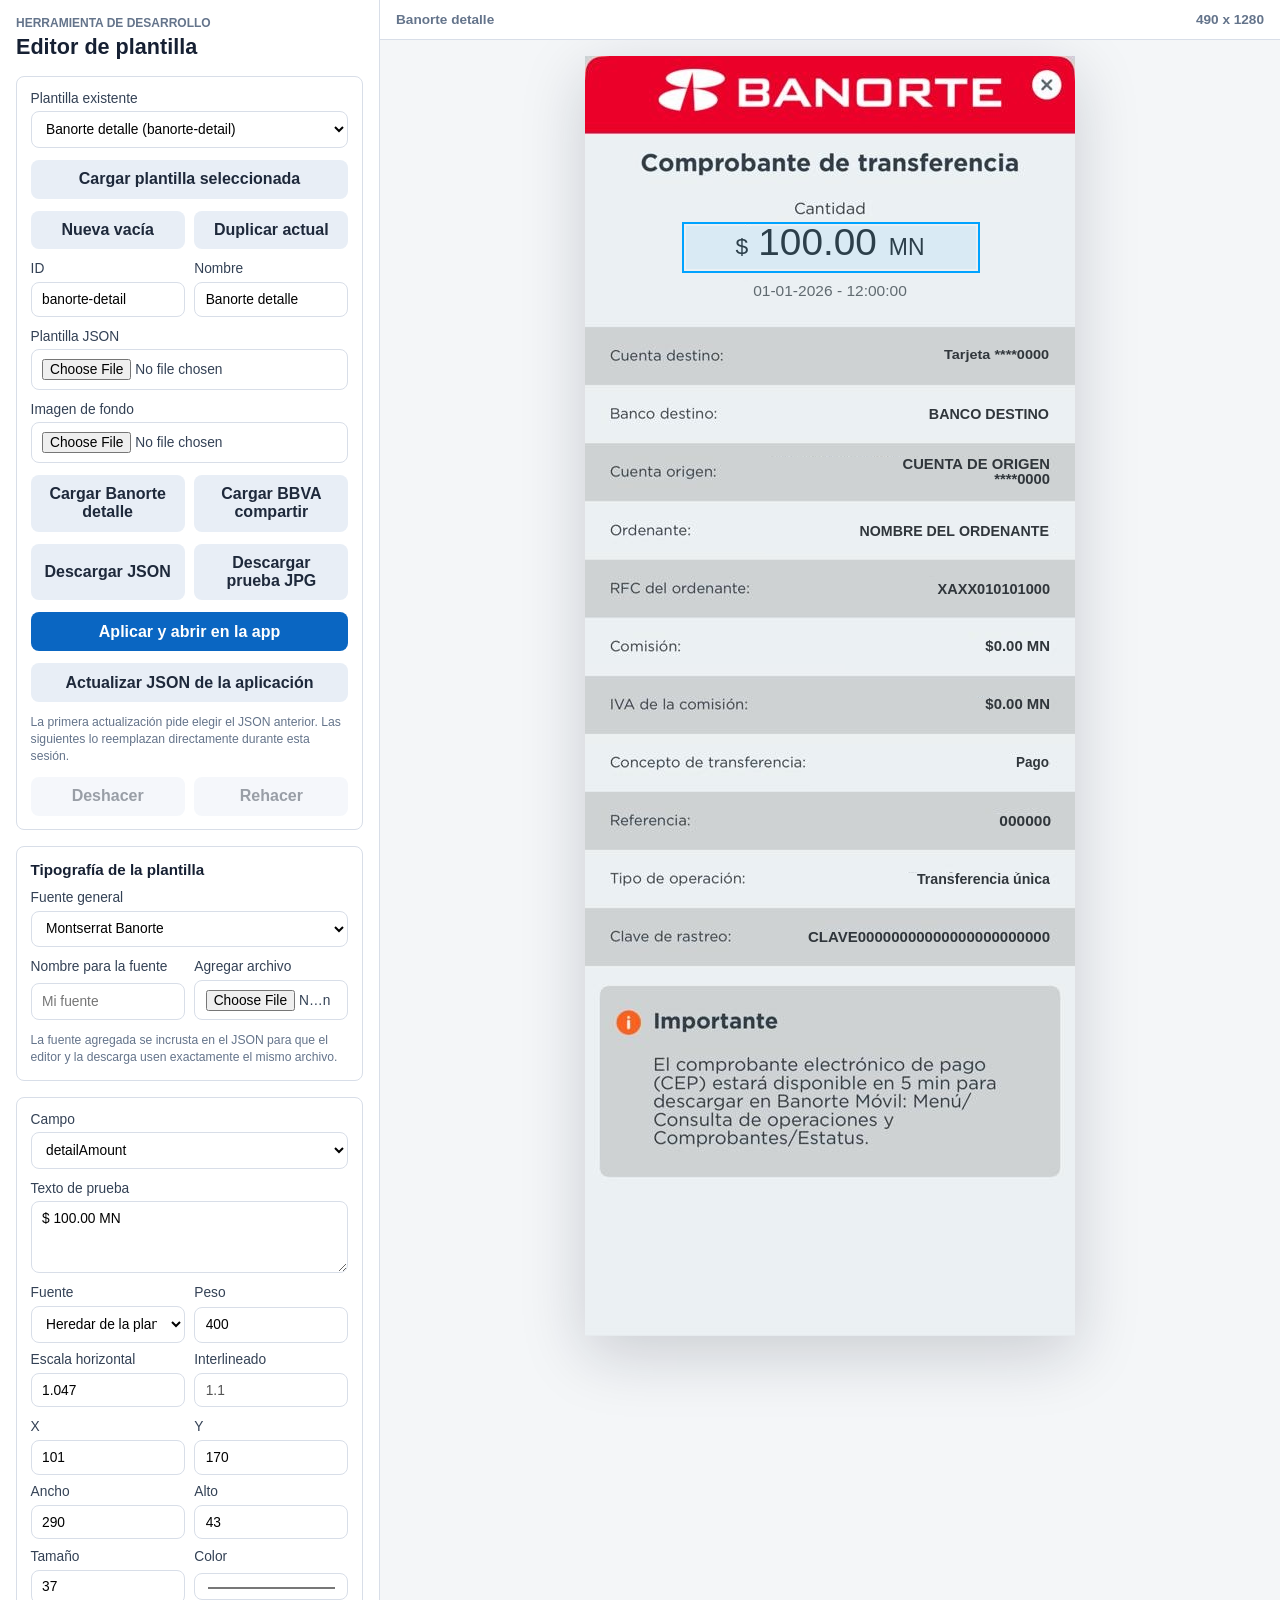
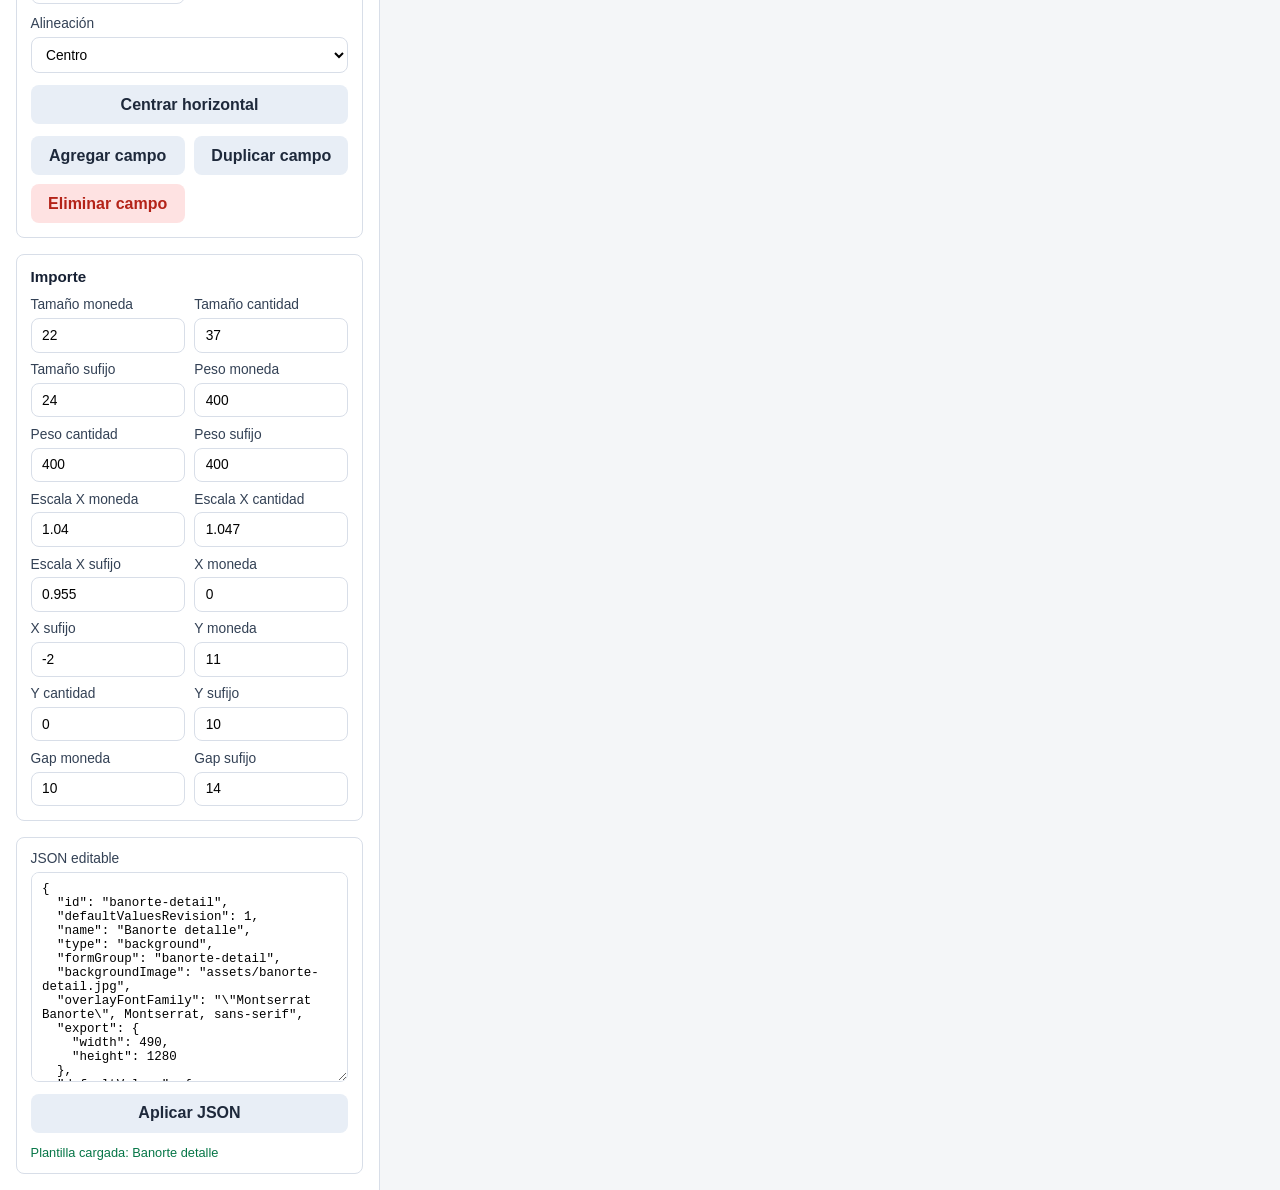
<file: template-designer.html>
<!doctype html>
<html lang="es">
  <head>
    <meta charset="UTF-8" />
    <meta name="viewport" content="width=device-width, initial-scale=1" />
    <title>Template Designer | Desarrollo</title>
    <link rel="stylesheet" href="template-designer.css" />
  </head>
  <body>
    <main class="designer-shell">
      <aside class="designer-panel">
        <header>
          <p class="eyebrow">Herramienta de desarrollo</p>
          <h1>Editor de plantilla</h1>
        </header>

        <section class="control-group">
          <label>Plantilla existente<select id="templateRegistrySelect"></select></label>
          <button id="loadRegistryTemplate" type="button">Cargar plantilla seleccionada</button>
          <div class="grid">
            <button id="createBlankTemplate" type="button">Nueva vacía</button>
            <button id="createFromCurrentTemplate" type="button">Duplicar actual</button>
          </div>
          <div class="grid">
            <label>ID<input id="templateIdInput" type="text" placeholder="mi-plantilla" /></label>
            <label>Nombre<input id="templateNameInput" type="text" placeholder="Mi plantilla" /></label>
          </div>
          <label>Plantilla JSON<input id="templateFile" type="file" accept="application/json" /></label>
          <label>Imagen de fondo<input id="backgroundFile" type="file" accept="image/*" /></label>
          <div class="grid">
            <button id="loadDefaultTemplate" type="button">Cargar Banorte detalle</button>
            <button id="loadBbvaTemplate" type="button">Cargar BBVA compartir</button>
          </div>
          <div class="grid">
            <button id="downloadTemplate" type="button">Descargar JSON</button>
            <button id="exportProof" type="button">Descargar prueba JPG</button>
          </div>
          <button id="applyToApp" class="primary" type="button">Aplicar y abrir en la app</button>
          <button id="updateAppJson" type="button">Actualizar JSON de la aplicación</button>
          <p class="help-text">
            La primera actualización pide elegir el JSON anterior. Las siguientes lo reemplazan directamente durante esta sesión.
          </p>
          <div class="grid">
            <button id="undoChange" type="button" disabled>Deshacer</button>
            <button id="redoChange" type="button" disabled>Rehacer</button>
          </div>
        </section>

        <section class="control-group">
          <h2>Tipografía de la plantilla</h2>
          <label>Fuente general<select id="templateFontFamily"></select></label>
          <div class="grid">
            <label>Nombre para la fuente<input id="customFontName" type="text" placeholder="Mi fuente" /></label>
            <label>Agregar archivo<input id="customFontFile" type="file" accept=".ttf,.otf,.woff,.woff2,font/*" /></label>
          </div>
          <p class="help-text">
            La fuente agregada se incrusta en el JSON para que el editor y la descarga usen exactamente el mismo archivo.
          </p>
        </section>

        <section class="control-group">
          <label>Campo<select id="fieldSelect"></select></label>
          <label>Texto de prueba
            <textarea id="fieldSampleText" class="compact" rows="2" spellcheck="false"></textarea>
          </label>
          <div class="grid">
            <label>Fuente<select id="fieldFontFamily"></select></label>
            <label>Peso<input id="fieldFontWeight" type="number" min="100" max="900" step="100" /></label>
            <label>Escala horizontal<input id="fieldScaleX" type="number" min="0.5" max="2" step="0.001" /></label>
            <label>Interlineado<input id="fieldLineHeight" type="number" min="0.5" max="3" step="0.01" /></label>
          </div>
          <div class="grid">
            <label>X<input id="fieldX" type="number" step="1" /></label>
            <label>Y<input id="fieldY" type="number" step="1" /></label>
            <label>Ancho<input id="fieldWidth" type="number" step="1" min="1" /></label>
            <label>Alto<input id="fieldHeight" type="number" step="1" min="1" /></label>
            <label>Tamaño<input id="fieldFontSize" type="number" step="0.25" min="1" /></label>
            <label>Color<input id="fieldColor" type="color" /></label>
          </div>
          <label>Alineación
            <select id="fieldAlign">
              <option value="left">Izquierda</option>
              <option value="center">Centro</option>
              <option value="right">Derecha</option>
            </select>
          </label>
          <button id="centerField" type="button">Centrar horizontal</button>
          <div class="grid">
            <button id="addField" type="button">Agregar campo</button>
            <button id="duplicateField" type="button">Duplicar campo</button>
            <button id="deleteField" class="danger" type="button">Eliminar campo</button>
          </div>
        </section>

        <section class="control-group" id="amountControls" hidden>
          <h2>Importe</h2>
          <div class="grid">
            <label>Tamaño moneda<input id="currencyFontSize" type="number" step="0.25" min="1" /></label>
            <label>Tamaño cantidad<input id="amountFontSize" type="number" step="0.25" min="1" /></label>
            <label>Tamaño sufijo<input id="suffixFontSize" type="number" step="0.25" min="1" /></label>
            <label>Peso moneda<input id="currencyFontWeight" type="number" step="100" min="100" max="900" /></label>
            <label>Peso cantidad<input id="amountFontWeight" type="number" step="100" min="100" max="900" /></label>
            <label>Peso sufijo<input id="suffixFontWeight" type="number" step="100" min="100" max="900" /></label>
            <label>Escala X moneda<input id="currencyScaleX" type="number" step="0.001" min="0.5" max="2" /></label>
            <label>Escala X cantidad<input id="amountScaleX" type="number" step="0.001" min="0.5" max="2" /></label>
            <label>Escala X sufijo<input id="suffixScaleX" type="number" step="0.001" min="0.5" max="2" /></label>
            <label>X moneda<input id="currencyOffsetX" type="number" step="1" /></label>
            <label>X sufijo<input id="suffixOffsetX" type="number" step="1" /></label>
            <label>Y moneda<input id="currencyOffsetY" type="number" step="1" /></label>
            <label>Y cantidad<input id="amountOffsetY" type="number" step="1" /></label>
            <label>Y sufijo<input id="suffixOffsetY" type="number" step="1" /></label>
            <label>Gap moneda<input id="currencyGap" type="number" step="1" /></label>
            <label>Gap sufijo<input id="suffixGap" type="number" step="1" /></label>
          </div>
        </section>

        <section class="control-group">
          <label>JSON editable<textarea id="jsonOutput" rows="12" spellcheck="false"></textarea></label>
          <button id="applyJson" type="button">Aplicar JSON</button>
          <p class="editor-status" id="editorStatus" role="status">Sin cambios</p>
        </section>
      </aside>

      <section class="stage-wrap">
        <div class="stage-toolbar">
          <span id="templateName">Sin plantilla</span>
          <span id="stageSize">0 x 0</span>
        </div>
        <div class="stage-scroll">
          <div class="stage" id="stage">
            <img id="backgroundImage" alt="" />
            <canvas id="renderCanvas"></canvas>
            <div id="overlayLayer"></div>
          </div>
        </div>
      </section>
    </main>

    <script src="template-designer.js" type="module"></script>
  </body>
</html>
</file>
<file: template-designer.css>
@font-face {
  font-family: "Montserrat Banorte";
  src: url("templates/assets/fonts/Montserrat-Variable.ttf") format("truetype");
  font-style: normal;
  font-weight: 100 900;
  font-display: block;
}
@font-face {
  font-family: "Inter BBVA";
  src: url("templates/assets/fonts/Inter-Variable.ttf") format("truetype");
  font-style: normal;
  font-weight: 100 900;
  font-display: block;
}

:root {
  color-scheme: light;
  font-family: "Segoe UI", Arial, sans-serif;
  --bg: #f4f6f8;
  --ink: #162033;
  --muted: #64748b;
  --line: #d8dee8;
  --accent: #0a66c2;
}
* { box-sizing: border-box; }
body {
  margin: 0;
  background: var(--bg);
  color: var(--ink);
}
.designer-shell {
  min-height: 100vh;
  display: grid;
  grid-template-columns: minmax(300px, 380px) 1fr;
}
.designer-panel {
  display: grid;
  align-content: start;
  gap: 1rem;
  padding: 1rem;
  background: #fff;
  border-right: 1px solid var(--line);
}
.eyebrow {
  margin: 0 0 .25rem;
  color: var(--muted);
  font-size: .75rem;
  font-weight: 700;
  text-transform: uppercase;
}
h1 {
  margin: 0;
  font-size: 1.35rem;
}
h2 {
  margin: 0;
  font-size: .95rem;
}
.control-group {
  display: grid;
  gap: .75rem;
  padding: .85rem;
  border: 1px solid var(--line);
  border-radius: 8px;
}
label {
  display: grid;
  gap: .35rem;
  font-size: .86rem;
  color: #334155;
}
input, select, textarea, button {
  width: 100%;
  font: inherit;
}
input, select, textarea {
  border: 1px solid var(--line);
  border-radius: 8px;
  padding: .55rem .65rem;
  background: #fff;
}
textarea {
  min-height: 210px;
  resize: vertical;
  font-family: Consolas, "Courier New", monospace;
  font-size: .78rem;
}
textarea.compact {
  min-height: 4.5rem;
  font-family: inherit;
  font-size: .86rem;
}
button {
  border: 0;
  border-radius: 8px;
  padding: .65rem .75rem;
  background: #e8eef6;
  color: #1e293b;
  font-weight: 700;
  cursor: pointer;
}
button.primary {
  background: var(--accent);
  color: #fff;
}
button.danger { background: #fee2e2; color: #b42318; }
button:disabled { cursor: not-allowed; opacity: .45; }
.editor-status { margin: 0; color: var(--muted); font-size: .8rem; }
.editor-status.error { color: #b42318; }
.editor-status.success { color: #067647; }
.help-text {
  margin: 0;
  color: var(--muted);
  font-size: .76rem;
  line-height: 1.4;
}
.grid {
  display: grid;
  grid-template-columns: repeat(2, minmax(0, 1fr));
  gap: .6rem;
}
.stage-wrap {
  min-width: 0;
  display: grid;
  grid-template-rows: auto 1fr;
}
.stage-toolbar {
  display: flex;
  justify-content: space-between;
  gap: 1rem;
  padding: .75rem 1rem;
  border-bottom: 1px solid var(--line);
  background: #fff;
  color: var(--muted);
  font-size: .85rem;
  font-weight: 700;
}
.stage-scroll {
  overflow: auto;
  padding: 1rem;
}
.stage {
  position: relative;
  width: 1010px;
  height: 1600px;
  margin: 0 auto;
  background: #fff;
  box-shadow: 0 18px 60px rgba(15, 23, 42, .18);
  transform-origin: top center;
}
#backgroundImage {
  display: none;
}
#renderCanvas {
  position: absolute;
  inset: 0;
  width: 100%;
  height: 100%;
}
#overlayLayer {
  position: absolute;
  inset: 0;
}
.overlay-field {
  position: absolute;
  cursor: move;
  touch-action: none;
  user-select: none;
}
.overlay-field.selected {
  outline: 2px solid #00a3ff;
  outline-offset: 2px;
  background: rgba(0, 163, 255, .08);
}
@media (max-width: 900px) {
  .designer-shell { grid-template-columns: 1fr; }
  .designer-panel { border-right: 0; border-bottom: 1px solid var(--line); }
}
</file>
